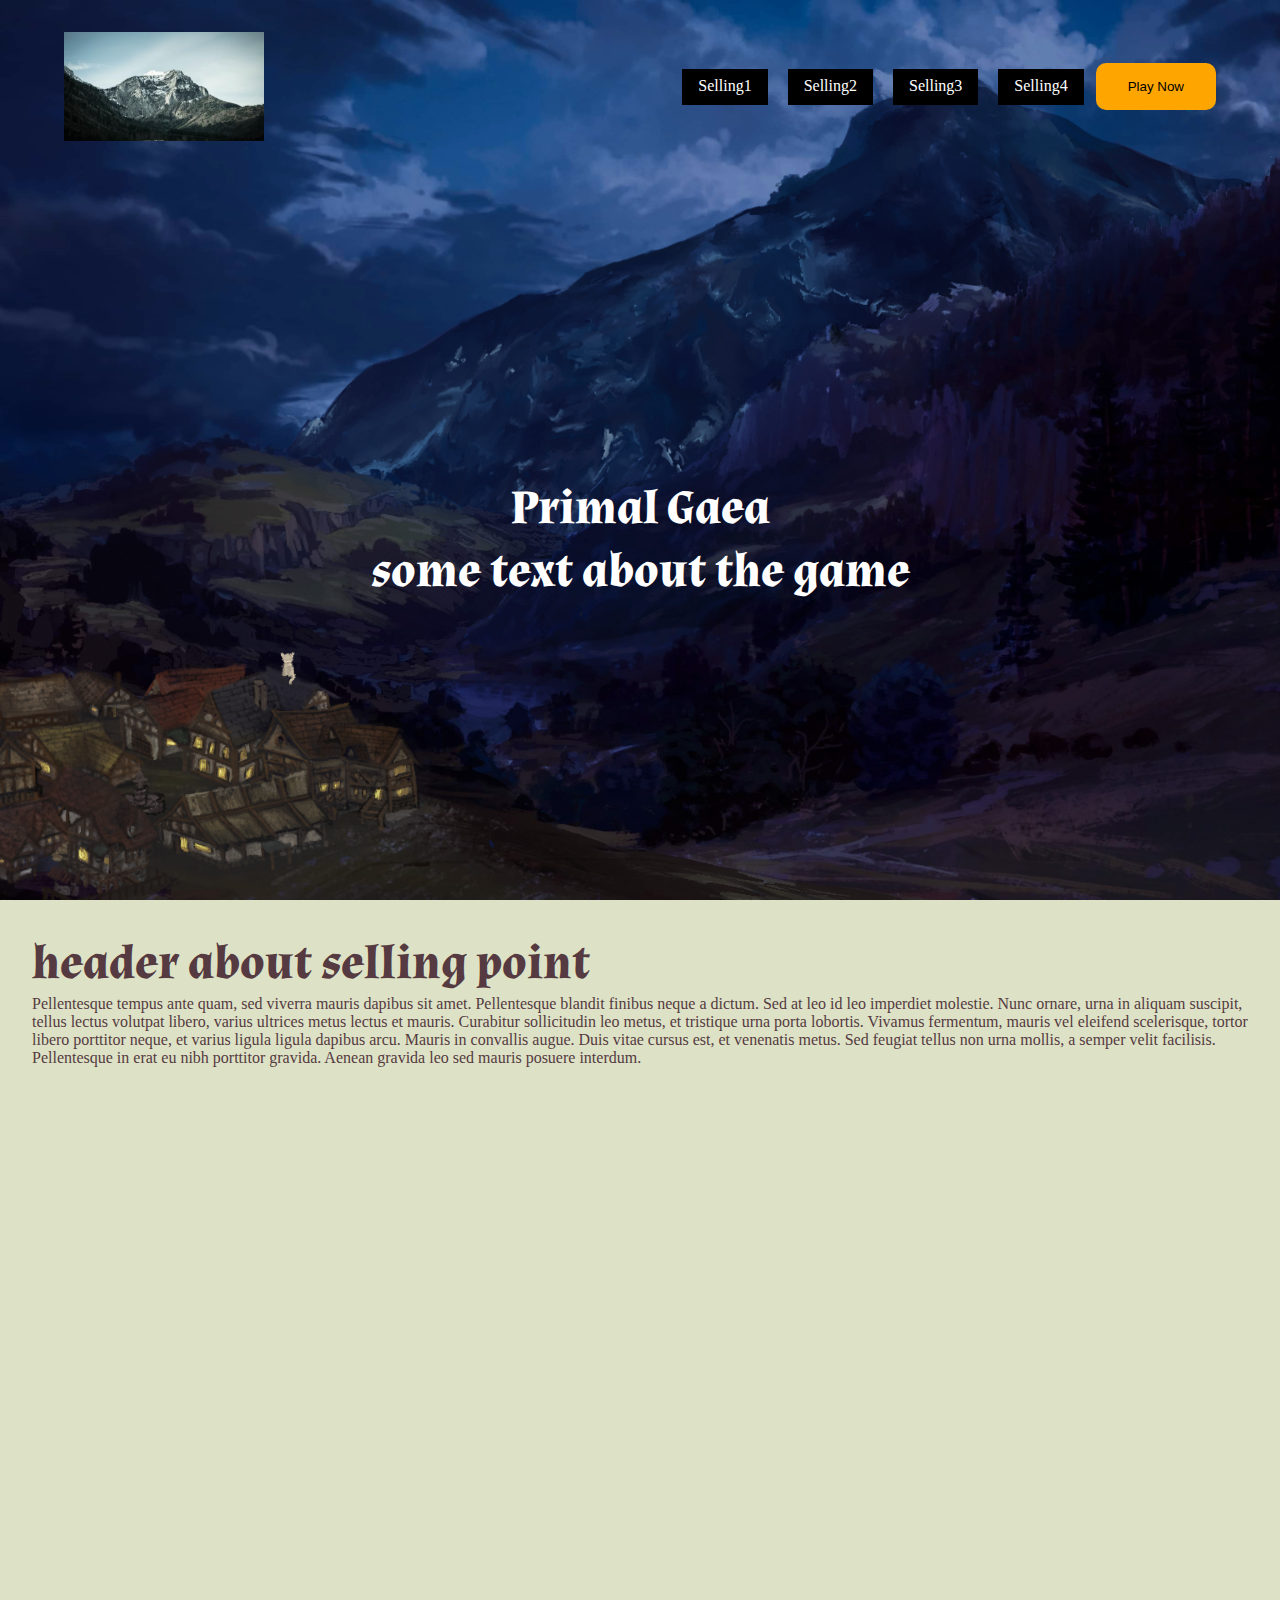
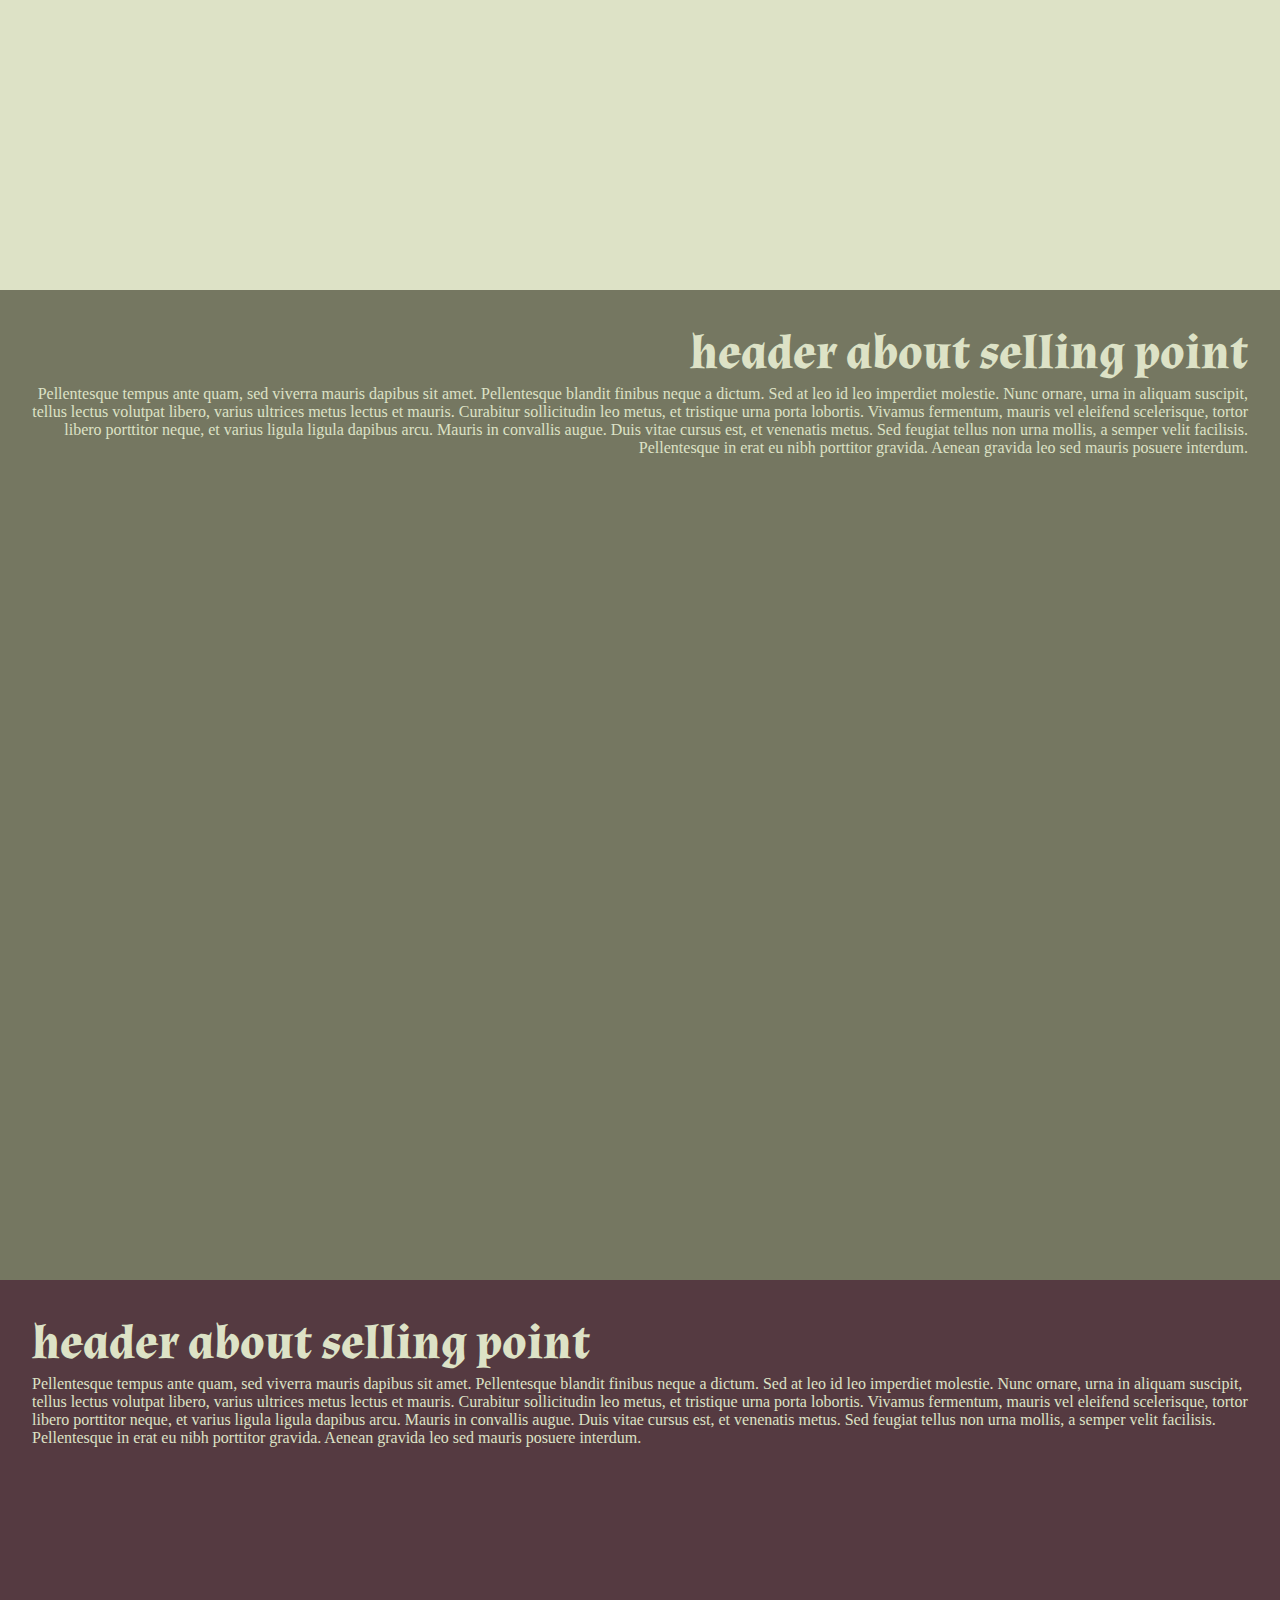
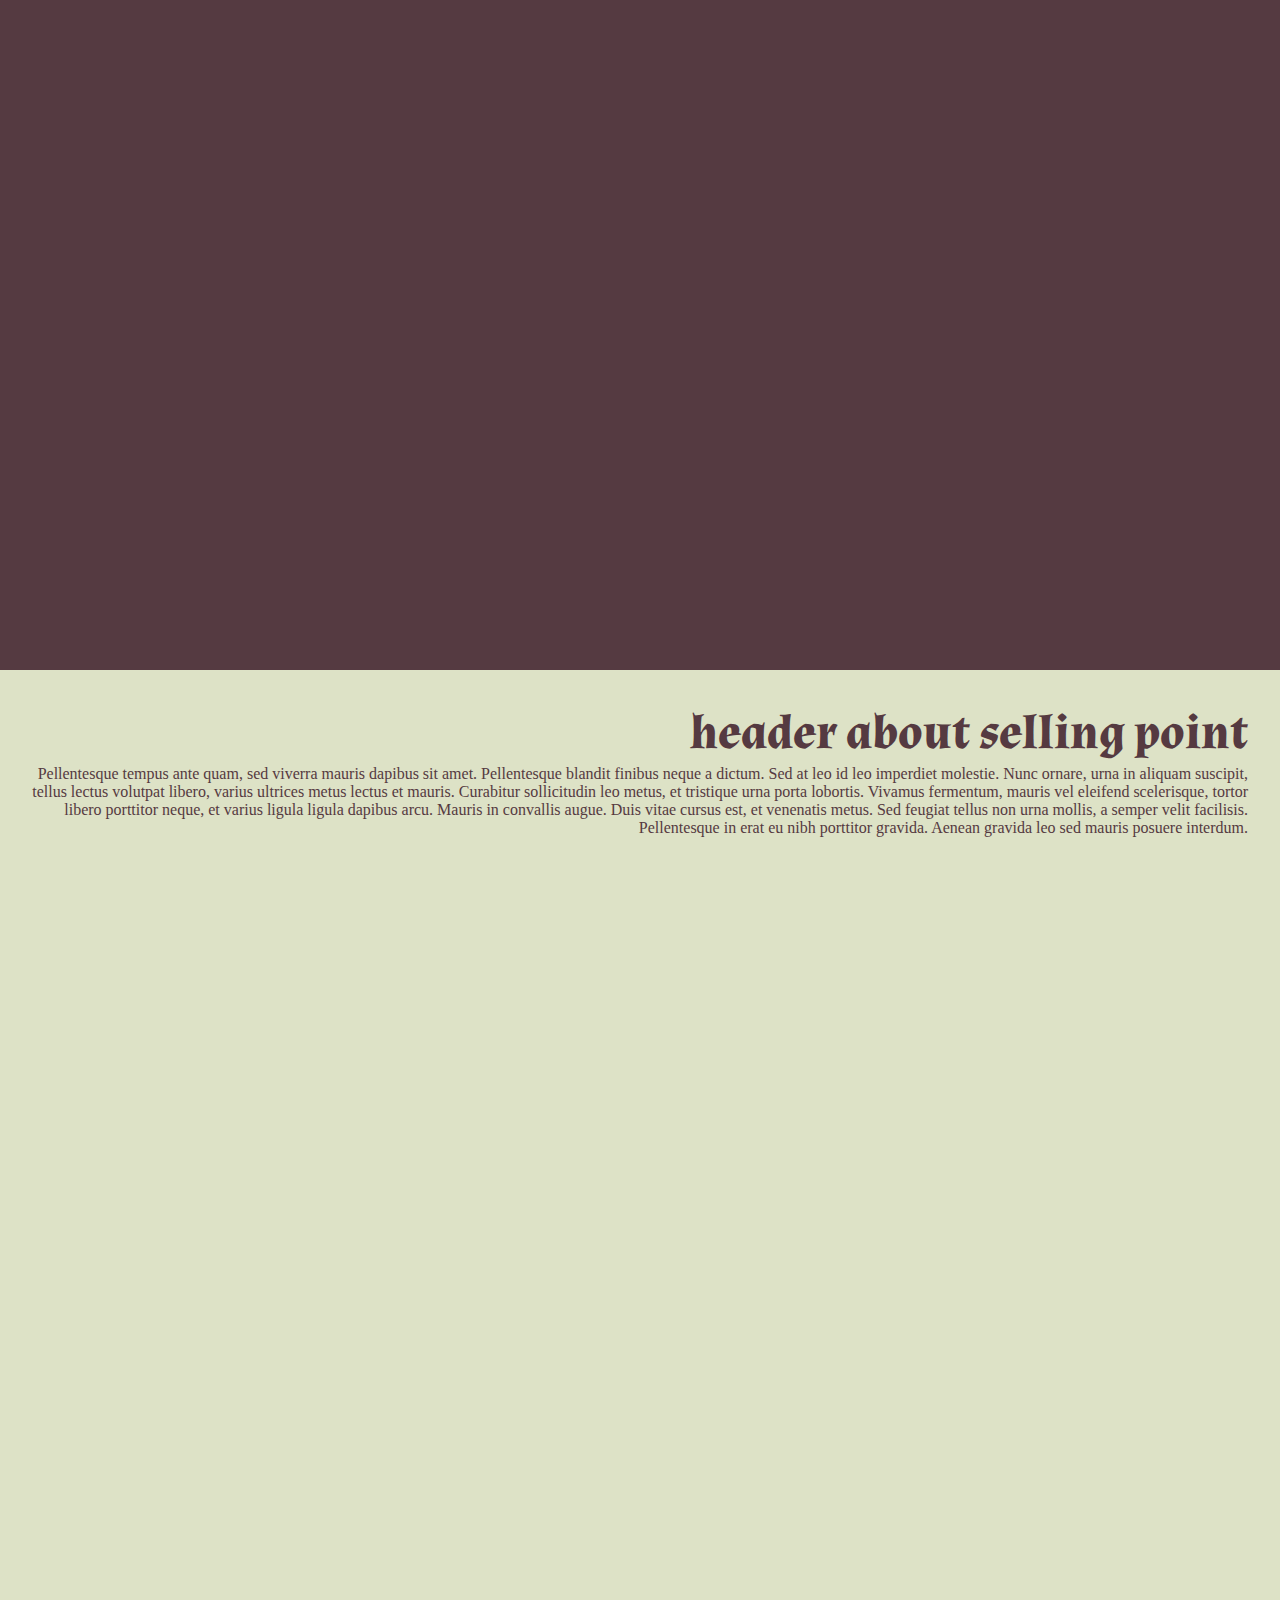
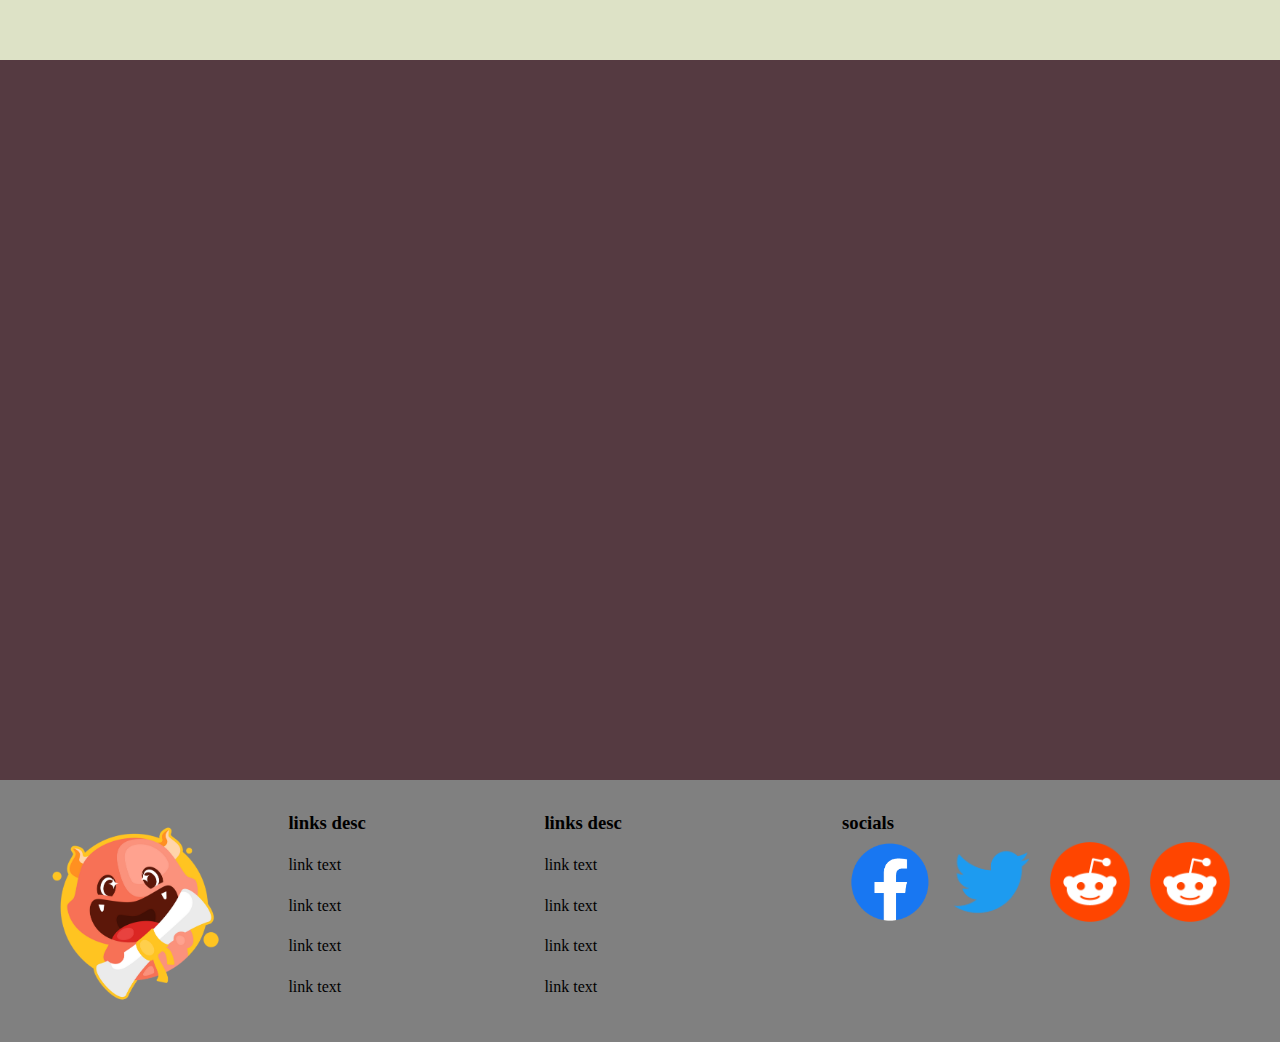
<file: index-alternative.html>
<!DOCTYPE html>
<html lang="en">

<head>
  <link rel="stylesheet" href="css/style-alternative.css">
  <link rel="icon" type="image/x-icon" href="img/icon.ico">
  <link rel="stylesheet" href="https://unpkg.com/swiper@8/swiper-bundle.min.css">
  <link rel="preconnect" href="https://fonts.googleapis.com">
  <link rel="preconnect" href="https://fonts.gstatic.com" crossorigin>
  <link href="https://fonts.googleapis.com/css2?family=Almendra&display=swap" rel="stylesheet">
  <meta name="viewport" content="width=device-width, initial-scale=1">
</head>

<body>
  <div class="main-landing">
    <nav class="top-nav">
      <a href=""><img src="img/logo.png" alt="primal gaea logo"></a>
      <div class="links">
        <ul>
          <li><a href="">Selling1</a></li>
          <li><a href="">Selling2</a></li>
          <li><a href="">Selling3</a></li>
          <li><a href="">Selling4</a></li>
        </ul>
        <button>Play Now</button>
      </div>
    </nav>

    <!-- set the background image, add text -->
  </div>

  <div class="title">
    <h1>Primal Gaea</h1>
    <h2>some text about the game</h2>
  </div>

  <div class="container bg-light">
    <!-- insert transition svg -->
    <div class="selling-point-1">
      <div class="text right">
        <h2>header about selling point</h2>
        <p>
          Pellentesque tempus ante quam, sed viverra mauris dapibus sit amet.
          Pellentesque blandit finibus neque a dictum. Sed at leo id leo
          imperdiet molestie. Nunc ornare, urna in aliquam suscipit, tellus
          lectus volutpat libero, varius ultrices metus lectus et mauris.
          Curabitur sollicitudin leo metus, et tristique urna porta lobortis.
          Vivamus fermentum, mauris vel eleifend scelerisque, tortor libero
          porttitor neque, et varius ligula ligula dapibus arcu. Mauris
          in convallis augue. Duis vitae cursus est, et venenatis metus.
          Sed feugiat tellus non urna mollis, a semper velit facilisis.
          Pellentesque in erat eu nibh porttitor gravida. Aenean gravida
          leo sed mauris posuere interdum.</p>
      </div>
    </div>
  </div>
  <div class="container bg-medium">
    <div class="selling-point-2">
      <div class="text left">
        <h2>header about selling point</h2>
        <p>
          Pellentesque tempus ante quam, sed viverra mauris dapibus sit amet.
          Pellentesque blandit finibus neque a dictum. Sed at leo id leo
          imperdiet molestie. Nunc ornare, urna in aliquam suscipit, tellus
          lectus volutpat libero, varius ultrices metus lectus et mauris.
          Curabitur sollicitudin leo metus, et tristique urna porta lobortis.
          Vivamus fermentum, mauris vel eleifend scelerisque, tortor libero
          porttitor neque, et varius ligula ligula dapibus arcu. Mauris
          in convallis augue. Duis vitae cursus est, et venenatis metus.
          Sed feugiat tellus non urna mollis, a semper velit facilisis.
          Pellentesque in erat eu nibh porttitor gravida. Aenean gravida
          leo sed mauris posuere interdum.</p>
      </div>
    </div>
  </div>
  <div class="container bg-dark">
    <div class="selling-point-3">
      <div class="text right">
        <h2>header about selling point</h2>

        <p>
          Pellentesque tempus ante quam, sed viverra mauris dapibus sit amet.
          Pellentesque blandit finibus neque a dictum. Sed at leo id leo
          imperdiet molestie. Nunc ornare, urna in aliquam suscipit, tellus
          lectus volutpat libero, varius ultrices metus lectus et mauris.
          Curabitur sollicitudin leo metus, et tristique urna porta lobortis.
          Vivamus fermentum, mauris vel eleifend scelerisque, tortor libero
          porttitor neque, et varius ligula ligula dapibus arcu. Mauris
          in convallis augue. Duis vitae cursus est, et venenatis metus.
          Sed feugiat tellus non urna mollis, a semper velit facilisis.
          Pellentesque in erat eu nibh porttitor gravida. Aenean gravida
          leo sed mauris posuere interdum.</p>
      </div>
    </div>
  </div>
  <div class="container bg-light">
    <div class="selling-point-4">
      <div class="text left">
        <h2>header about selling point</h2>
        <p>
          Pellentesque tempus ante quam, sed viverra mauris dapibus sit amet.
          Pellentesque blandit finibus neque a dictum. Sed at leo id leo
          imperdiet molestie. Nunc ornare, urna in aliquam suscipit, tellus
          lectus volutpat libero, varius ultrices metus lectus et mauris.
          Curabitur sollicitudin leo metus, et tristique urna porta lobortis.
          Vivamus fermentum, mauris vel eleifend scelerisque, tortor libero
          porttitor neque, et varius ligula ligula dapibus arcu. Mauris
          in convallis augue. Duis vitae cursus est, et venenatis metus.
          Sed feugiat tellus non urna mollis, a semper velit facilisis.
          Pellentesque in erat eu nibh porttitor gravida. Aenean gravida
          leo sed mauris posuere interdum.</p>
      </div>
    </div>
  </div>

  <div class="container bg-dark">
    <!-- Slider main container -->
    <div class="tag swiper">
      <!-- Additional required wrapper -->
      <div class="swiper-wrapper">
        <!-- Slides -->
        <div class="swiper-slide"><img class="logo" src="img/slide1.jpg" alt=""></div>
        <div class="swiper-slide"><img class="logo" src="img/slide2.jpg" alt=""></div>
        <div class="swiper-slide"><img class="logo" src="img/slide3.jpg" alt=""></div>
      </div>
      <!-- If we need pagination -->
      <div class="swiper-pagination"></div>
      <!-- If we need navigation buttons -->
      <!-- <img class="swiper-button-prev" src="img/baby-monstah.png"> -->
      <div class="swiper-button-prev"></div>
      <div class="swiper-button-next"></div>
    </div>
  </div>

  
  <footer class="footer-nav">
    <div class="footer-nav-links">
      <a href="main-site"><img class="logo" src="img/baby-monstah.png" alt="bbmonstah logo"></a>
      <ul class="footer-nav-list">
        <li>
          <h3>links desc</h3>
        </li>
        <li><a href="link">link text</a></li>
        <li><a href="link">link text</a></li>
        <li><a href="link">link text</a></li>
        <li><a href="link">link text</a></li>
      </ul>
      <ul class="footer-nav-list">
        <li>
          <h3>links desc</h3>
        </li>
        <li><a href="link">link text</a></li>
        <li><a href="link">link text</a></li>
        <li><a href="link">link text</a></li>
        <li><a href="link">link text</a></li>
      </ul>
    </div>
    <div class="socials">
      <h3>socials</h3>
      <ul>
        <li class="footer-nav-link"><a href="link location"><img class="footer-nav-image" src="img/facebook.png"
              alt="facebook"></a></li>
        <li class="footer-nav-link"><a href="link location"><img class="footer-nav-image" src="img/twitter.png"
              alt="twitter"></a></li>
        <li class="footer-nav-link"><a href="link location"><img class="footer-nav-image" src="img/reddit.png"
              alt="reddit"></a></li>
        <li class="footer-nav-link"><a href="link location"><img class="footer-nav-image" src="img/reddit.png"
              alt="reddit"></a></li>
      </ul>
    </div>
  </footer>

  <script type="text/javascript" src="https://cdnjs.cloudflare.com/ajax/libs/jquery/3.3.1/jquery.js"></script>
  <script src="https://unpkg.com/swiper@8/swiper-bundle.min.js"></script>
  <script type="text/javascript" src="js/test.js"></script>
  <script type="text/javascript" src="js/scrollfade.js"></script>
</body>

</html>
</file>
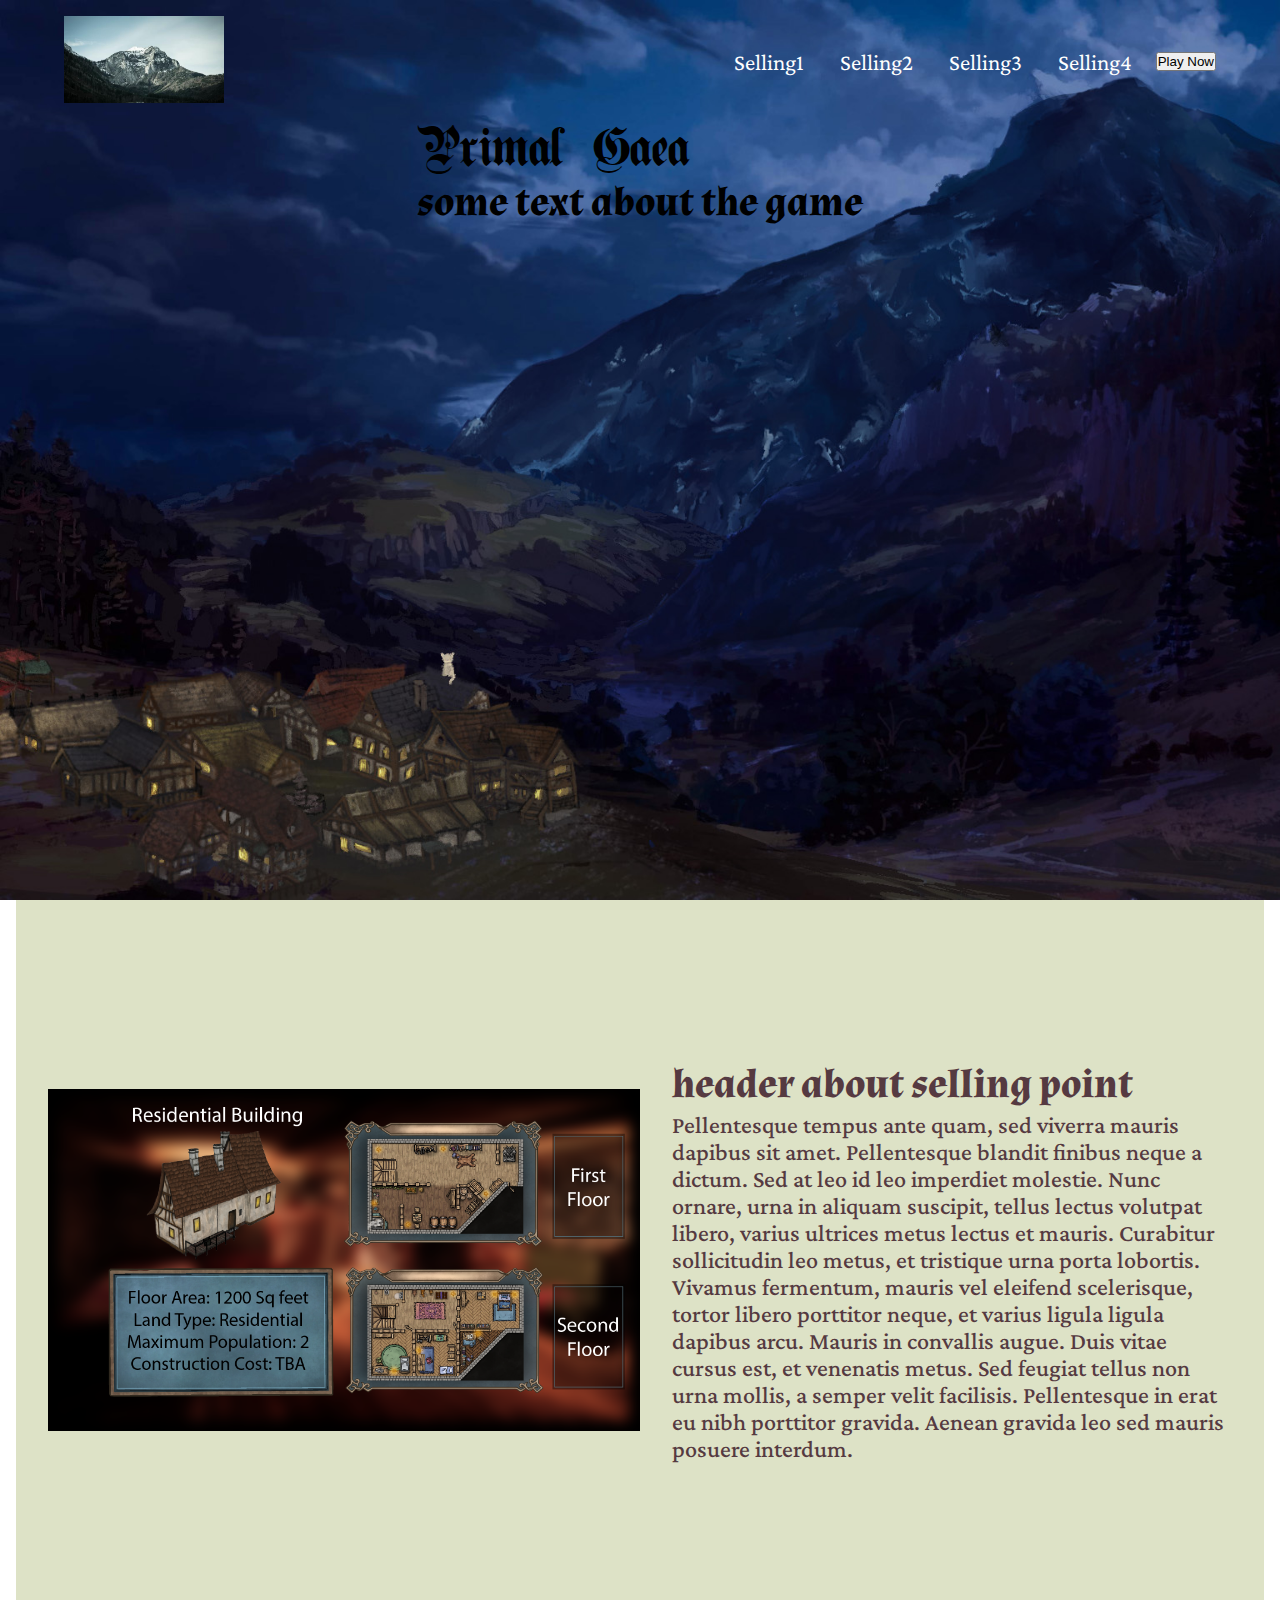
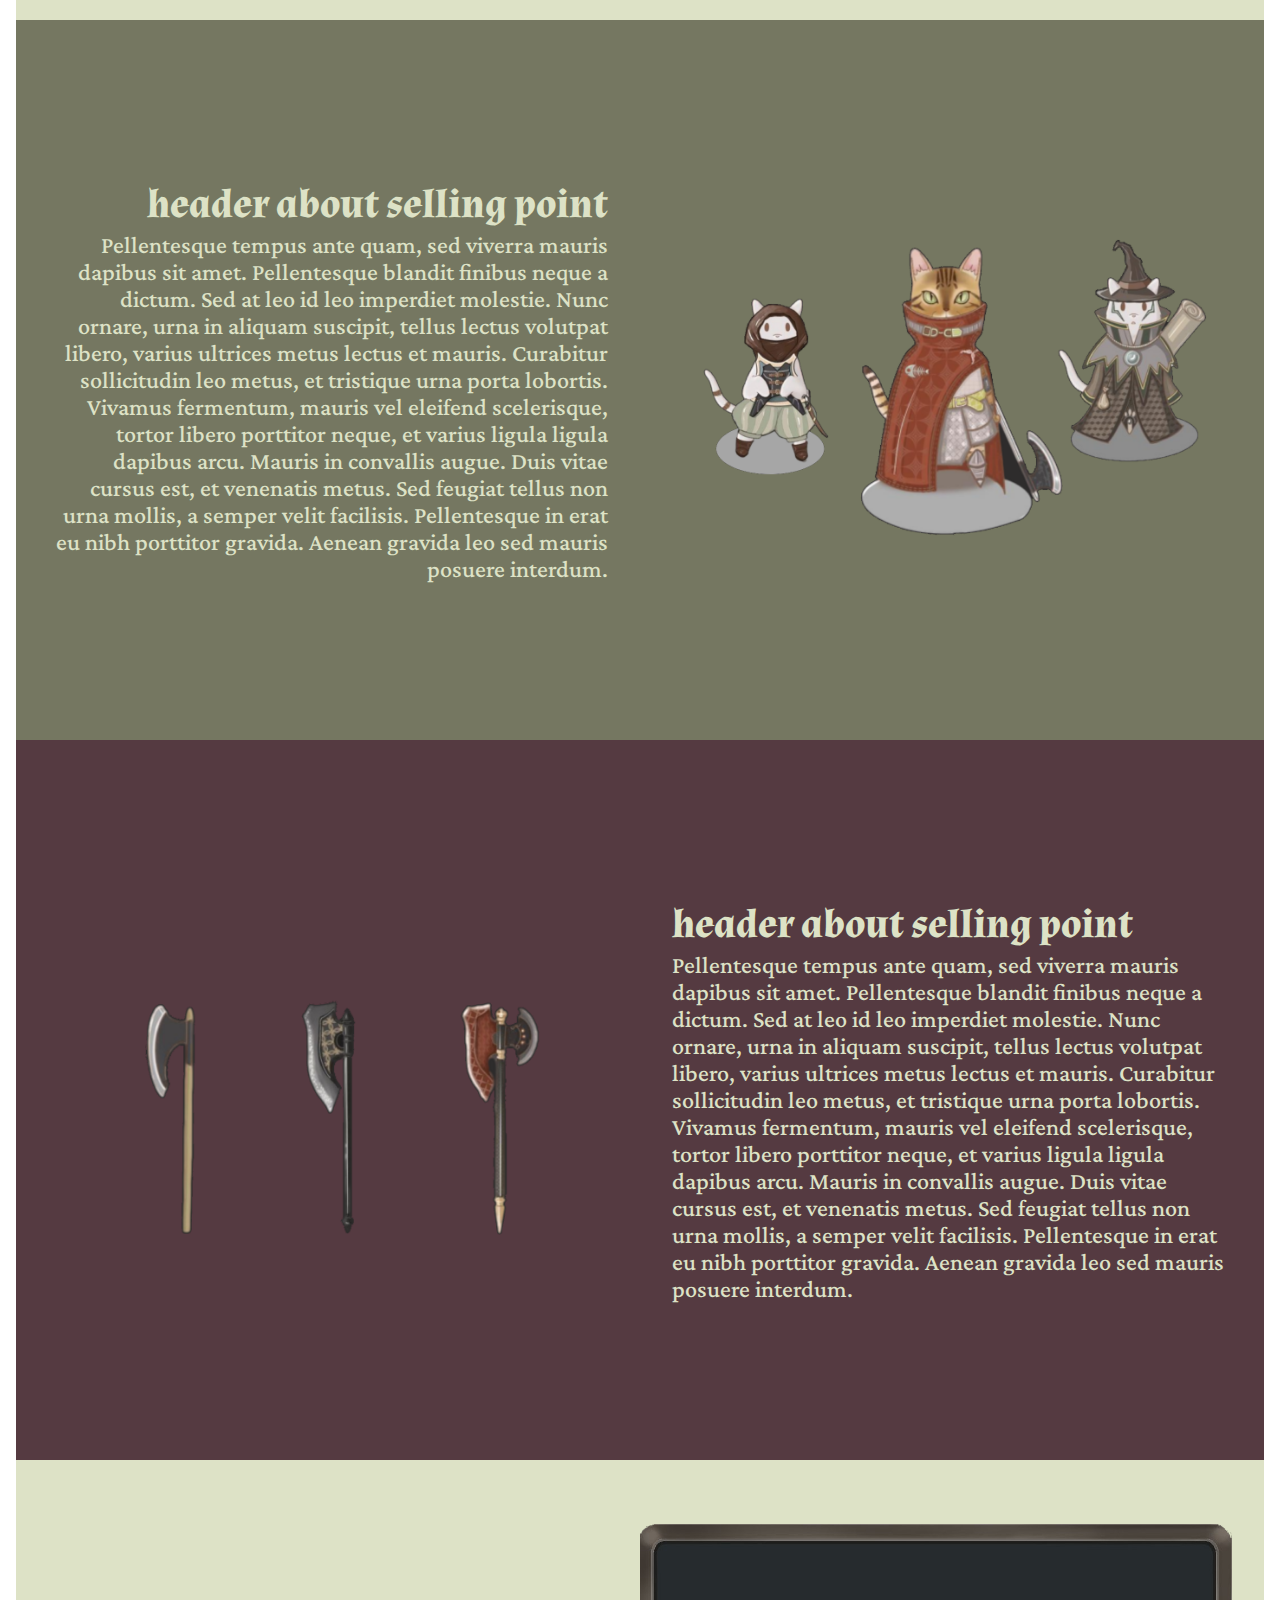
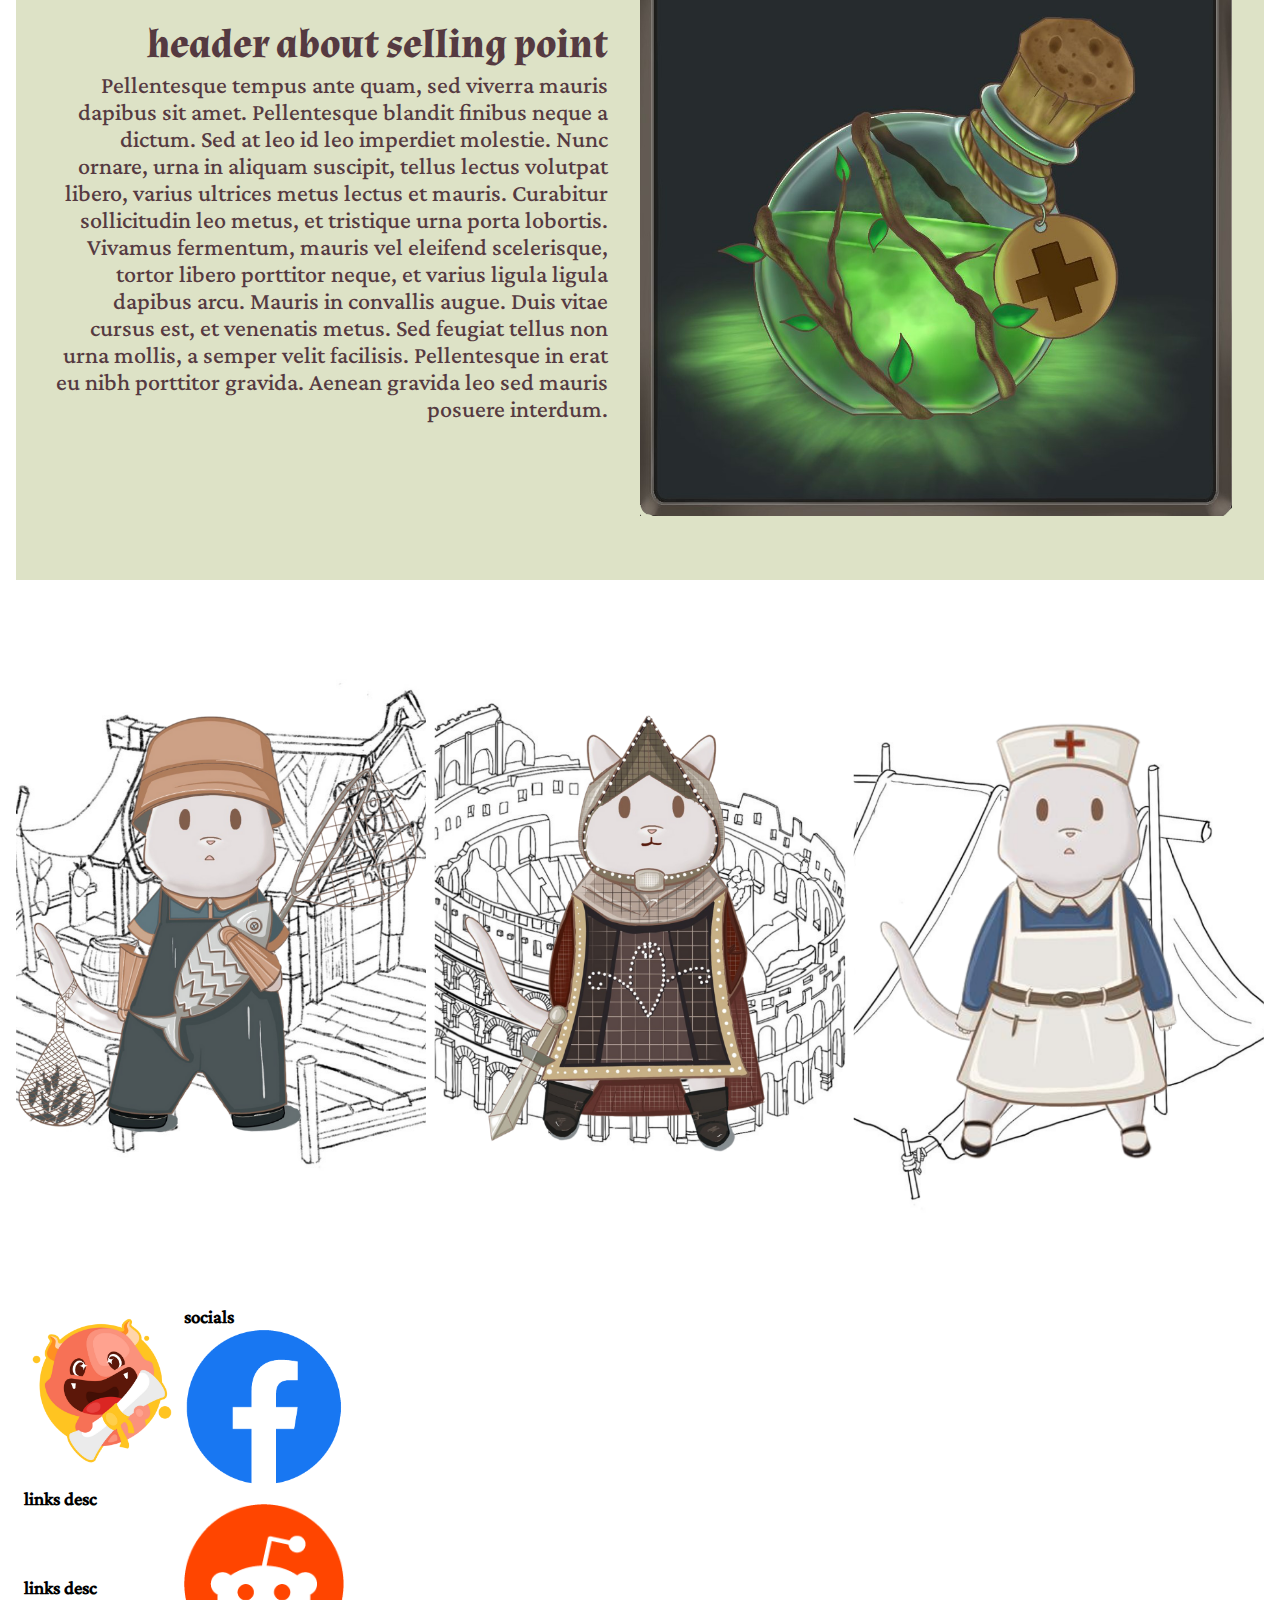
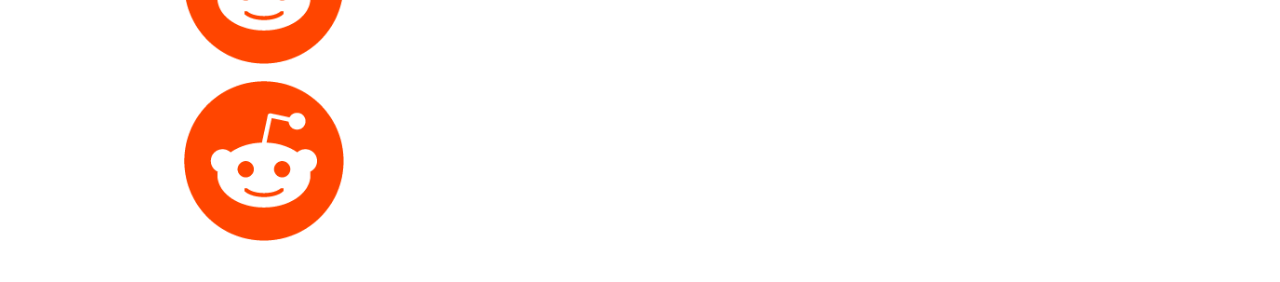
<file: old .html>
<!DOCTYPE html>
<html lang="en">

<head>
  <link rel="stylesheet" href="css/style.css">
  <link rel="icon" type="image/x-icon" href="img/icon.ico">
  <link rel="stylesheet" href="https://unpkg.com/swiper@8/swiper-bundle.min.css">
  <link rel="preconnect" href="https://fonts.googleapis.com">
  <link rel="preconnect" href="https://fonts.gstatic.com" crossorigin>
  <link href="https://fonts.googleapis.com/css2?family=Almendra&display=swap" rel="stylesheet">
  <meta name="viewport" content="width=device-width, initial-scale=1">
</head>

<body>
  <div class="main-landing">
    <nav class="top-nav">
      <a href=""><img src="img/logo.png" alt="primal gaea logo"></a>
      <div class="links">
        <ul>
          <li><a href="">Selling1</a></li>
          <li><a href="">Selling2</a></li>
          <li><a href="">Selling3</a></li>
          <li><a href="">Selling4</a></li>
        </ul>
        <button>Play Now</button>
      </div>
    </nav>

    <!-- set the background image, add text -->
    <div class="text">
      <h1>Primal Gaea</h1>
      <h2>some text about the game</h2>
    </div>
  </div>

  <div class="container">
    <div class="main-content">
      <!-- insert transition svg -->
      <div class="selling-point bg-light">
        <img src="img/sell4.jpg" alt="selling point one">
        <div class="text right">
          <h2>header about selling point</h2>
          <p>
            Pellentesque tempus ante quam, sed viverra mauris dapibus sit amet.
            Pellentesque blandit finibus neque a dictum. Sed at leo id leo
            imperdiet molestie. Nunc ornare, urna in aliquam suscipit, tellus
            lectus volutpat libero, varius ultrices metus lectus et mauris.
            Curabitur sollicitudin leo metus, et tristique urna porta lobortis.
            Vivamus fermentum, mauris vel eleifend scelerisque, tortor libero
            porttitor neque, et varius ligula ligula dapibus arcu. Mauris
            in convallis augue. Duis vitae cursus est, et venenatis metus.
            Sed feugiat tellus non urna mollis, a semper velit facilisis.
            Pellentesque in erat eu nibh porttitor gravida. Aenean gravida
            leo sed mauris posuere interdum.</p>
        </div>
      </div>
      <div class="selling-point bg-medium">
        <div class="text left">
          <h2>header about selling point</h2>
          <p>
            Pellentesque tempus ante quam, sed viverra mauris dapibus sit amet.
            Pellentesque blandit finibus neque a dictum. Sed at leo id leo
            imperdiet molestie. Nunc ornare, urna in aliquam suscipit, tellus
            lectus volutpat libero, varius ultrices metus lectus et mauris.
            Curabitur sollicitudin leo metus, et tristique urna porta lobortis.
            Vivamus fermentum, mauris vel eleifend scelerisque, tortor libero
            porttitor neque, et varius ligula ligula dapibus arcu. Mauris
            in convallis augue. Duis vitae cursus est, et venenatis metus.
            Sed feugiat tellus non urna mollis, a semper velit facilisis.
            Pellentesque in erat eu nibh porttitor gravida. Aenean gravida
            leo sed mauris posuere interdum.</p>
        </div>
        <img src="img/sell1.jpg" alt="selling point one">
      </div>
      <div class="selling-point bg-dark">
        <img src="img/sell2.jpg" alt="selling point one">
        <div class="text right">
          <h2>header about selling point</h2>

          <p>
            Pellentesque tempus ante quam, sed viverra mauris dapibus sit amet.
            Pellentesque blandit finibus neque a dictum. Sed at leo id leo
            imperdiet molestie. Nunc ornare, urna in aliquam suscipit, tellus
            lectus volutpat libero, varius ultrices metus lectus et mauris.
            Curabitur sollicitudin leo metus, et tristique urna porta lobortis.
            Vivamus fermentum, mauris vel eleifend scelerisque, tortor libero
            porttitor neque, et varius ligula ligula dapibus arcu. Mauris
            in convallis augue. Duis vitae cursus est, et venenatis metus.
            Sed feugiat tellus non urna mollis, a semper velit facilisis.
            Pellentesque in erat eu nibh porttitor gravida. Aenean gravida
            leo sed mauris posuere interdum.</p>
        </div>
      </div>
      <div class="selling-point bg-light">
        <div class="text left">
          <h2>header about selling point</h2>
          <p>
            Pellentesque tempus ante quam, sed viverra mauris dapibus sit amet.
            Pellentesque blandit finibus neque a dictum. Sed at leo id leo
            imperdiet molestie. Nunc ornare, urna in aliquam suscipit, tellus
            lectus volutpat libero, varius ultrices metus lectus et mauris.
            Curabitur sollicitudin leo metus, et tristique urna porta lobortis.
            Vivamus fermentum, mauris vel eleifend scelerisque, tortor libero
            porttitor neque, et varius ligula ligula dapibus arcu. Mauris
            in convallis augue. Duis vitae cursus est, et venenatis metus.
            Sed feugiat tellus non urna mollis, a semper velit facilisis.
            Pellentesque in erat eu nibh porttitor gravida. Aenean gravida
            leo sed mauris posuere interdum.</p>
        </div>
        <img src="img/sell3.jpg" alt="selling point one">
      </div>
    </div>
    <!-- Slider main container -->
    <div class="tag swiper">
      <!-- Additional required wrapper -->
      <div class="swiper-wrapper">
        <!-- Slides -->
        <div class="swiper-slide"><img class="logo" src="img/slide1.jpg" alt=""></div>
        <div class="swiper-slide"><img class="logo" src="img/slide2.jpg" alt=""></div>
        <div class="swiper-slide"><img class="logo" src="img/slide3.jpg" alt=""></div>
      </div>
      <!-- If we need pagination -->
      <div class="swiper-pagination"></div>
      <!-- If we need navigation buttons -->
      <img class="swiper-button-prev" src="img/baby-monstah.png">
      <div class="swiper-button-prev"></div>
      <div class="swiper-button-next"></div>
    </div>
  </div>

  <div>
    <footer class="footer-nav">
      <div class="footer-nav-links">
        <a href="main-site"><img class="logo" src="img/baby-monstah.png" alt="bbmonstah logo"></a>
        <ul class="footer-nav-list">
          <li>
            <h3>links desc</h3>
          </li>
          <li><a href="link">link text</a></li>
          <li><a href="link">link text</a></li>
          <li><a href="link">link text</a></li>
          <li><a href="link">link text</a></li>
        </ul>
        <ul class="footer-nav-list">
          <li>
            <h3>links desc</h3>
          </li>
          <li><a href="link">link text</a></li>
          <li><a href="link">link text</a></li>
          <li><a href="link">link text</a></li>
          <li><a href="link">link text</a></li>
        </ul>
      </div>
      <div class="socials">
        <h3>socials</h3>
        <ul>
          <li class="footer-nav-link"><a href="link location"><img class="footer-nav-image" src="img/facebook.png"
                alt="facebook"></a></li>
          <!-- <li class="footer-nav-link"><a href="link location"><img class="footer-nav-image" src="img/twitter.png"
                alt="twitter"></a></li> -->
          <li class="footer-nav-link"><a href="link location"><img class="footer-nav-image" src="img/reddit.png"
                alt="reddit"></a></li>
          <li class="footer-nav-link"><a href="link location"><img class="footer-nav-image" src="img/reddit.png"
                alt="reddit"></a></li>
        </ul>
      </div>
    </footer>
  </div>

  <script type="text/javascript" src="https://cdnjs.cloudflare.com/ajax/libs/jquery/3.3.1/jquery.js"></script>
  <script src="https://unpkg.com/swiper@8/swiper-bundle.min.js"></script>
  <script type="text/javascript" src="js/test.js"></script>
  <script type="text/javascript" src="js/scrollfade.js"></script>
</body>

</html>
</file>
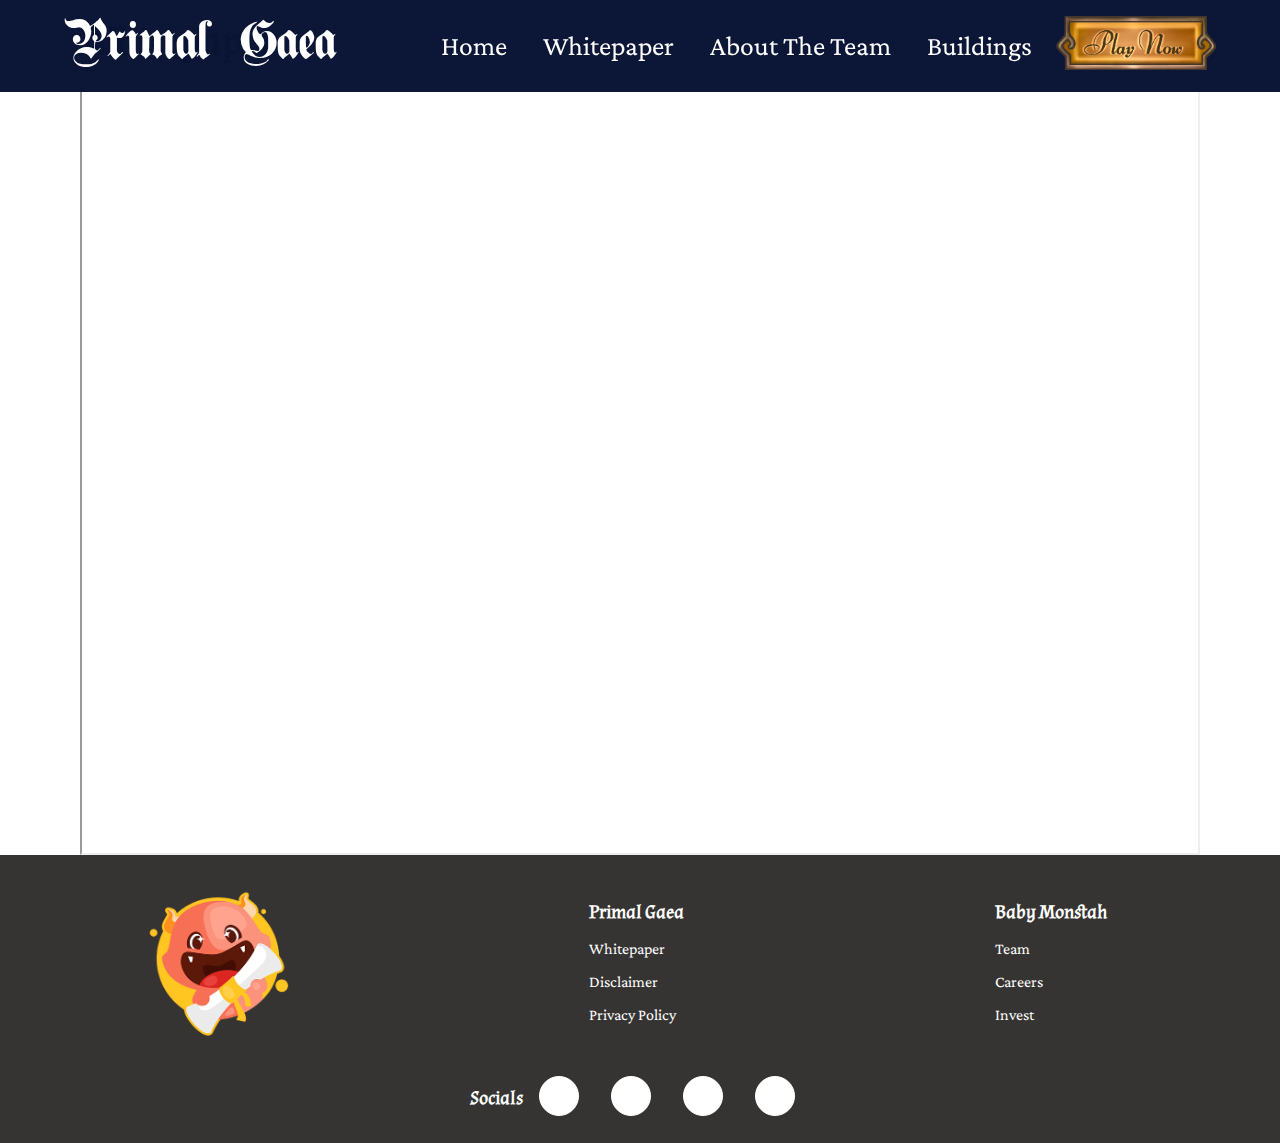
<file: whitepaper.html>
<!DOCTYPE html>
<html lang="en">

<head>
  <link rel="stylesheet" href="css/style.css">
  <link rel="stylesheet" href="css/whitepaper.css">

  <title>Primal Gaea</title>
  <meta name="viewport" content="width=device-width, initial-scale=1">

</head>

<body>
  <div id="preloader">
    <img src="img/preload.png">
    <h1>Loading...</h1>
  </div>

  <div class="nav-wrapper view-navbar" id="navbar">
    <nav class="top-nav">
      <a href="index.html">
        <h1>Primal Gaea</h1>
      </a>
      <img src="img/navigation/menu.png" onclick="slide()">
      <div class="link-container" id="nav-menu">
        <img src="img/navigation/menu.png" onclick="slide()">
        <div class="links">
          <ul>
            <li><a href="index.html">Home</a></li>
            <li><a href="whitepaper.html">Whitepaper</a></li>
            <li><a href="team.html">About The Team</a></li>
            <li><a href="commingSoon.html">Buildings</a></li>
          </ul>
          <a href="commingSoon.html"><img src="img/navigation/Play_Now.png"></a>
        </div>
      </div>
    </nav>
  </div>

  <div class="overlay-wrapper">
    <div id="overlay-links">
      <!-- don't forget to add the close button -->
      <img id="close" onclick="removeOverlay()" src="img/navigation/X.png">
      <img src="img/overlay/Find_us_blank.png">
      <div class="overlay-link-wrapper">
        <a href="https://discord.gg/943DpJpshW" title="Discord"><img src="img/overlay/discord.png"></a>
        <a href="https://telegram.org/" title="Telegram"><img src="img/overlay/telegram.png"></a>
        <a href="https://medium.com/@primalgaea" title="Medium"><img src="img/overlay/medium.png"></a>
        <a href="https://twitter.com/PrimalGaea" title="Twitter"><img src="img/overlay/twitter.png"></a>
      </div>
    </div>
  </div>

  <div class="wrapper">
    <div class="container">
      <h2>Whitepaper</h2>
      <iframe src="https://drive.google.com/file/d/1Xe30wmCzxGeWbxiJAyrSGtLv-0u2CGNa/preview"
        title="whitepaper"></iframe>
    </div>
  </div>

  <div class="footer-wrapper">
    <footer id="footer">
      <div class="footer-container footer-logo"><a><img src="img/bbLogo.png"></a></div>
      <div class="footer-container">
        <ul>
          <li>
            <h3>Primal Gaea</h3>
          </li>
          <li><a href="whitepaper.html">Whitepaper</a></li>
          <li><a href="disclaimer.html">Disclaimer</a></li>
          <li><a href="privacy.html">Privacy Policy</a></li>
        </ul>
      </div>
      <div class="footer-container">
        <ul>
          <li>
            <h3>Baby Monstah</h3>
          </li>
          <li><a href="team.html">Team</a></li>
          <li><a href="http://bbmonstah.com/html/career.html">Careers</a></li>
          <li><a href="https://bbmonstah.com/html/jim.html">Invest</a></li>
        </ul>
      </div>
      <div class="socials-container">
        <ul>
          <li>
            <h3>Socials</h3>
          </li>
          <li><a class="fa-brands fa-twitter" href="https://twitter.com/PrimalGaea"></a></li>
          <li><a class="fa-brands fa-medium" href="https://medium.com/@primalgaea"></a></li>
          <li><a class="fa-brands fa-telegram" href="https://telegram.org/"></a></li>
          <li><a class="fa-brands fa-discord" href="https://discord.gg/943DpJpshW"></a></li>
        </ul>
      </div>
    </footer>
  </div>

  <script type="text/javascript" src="js/scrollOther.js"></script> 
  <script type="text/javascript" src="js/preloader.js"></script>
  
</body>

</html>
</file>
<file: css/style.css>
/* start of external */

@font-face {
  font-family: "plaingermanicaregular";
  src: url("../fonts/plain_germanica-webfont.woff2") format("woff2"),
    url("../fonts/plain_germanica-webfont.woff") format("woff");
  font-weight: normal;
  font-style: normal;
}

/* latin-ext */
@font-face {
  font-family: "Almendra";
  font-style: normal;
  font-weight: 400;
  font-display: swap;
  src: url("../fonts/AlmendraLain-ext.woff2") format("woff2");
  unicode-range: U+0100-024F, U+0259, U+1E00-1EFF, U+2020, U+20A0-20AB,
    U+20AD-20CF, U+2113, U+2C60-2C7F, U+A720-A7FF;
}
/* latin */
@font-face {
  font-family: "Almendra";
  font-style: normal;
  font-weight: 400;
  font-display: swap;
  src: url("../fonts/Almendralatin.woff2") format("woff2");
  unicode-range: U+0000-00FF, U+0131, U+0152-0153, U+02BB-02BC, U+02C6, U+02DA,
    U+02DC, U+2000-206F, U+2074, U+20AC, U+2122, U+2191, U+2193, U+2212, U+2215,
    U+FEFF, U+FFFD;
}
/* vietnamese */
@font-face {
  font-family: "Crimson Pro";
  font-style: normal;
  font-weight: 300;
  font-display: swap;
  src: url("../fonts/CrimsonViet.woff2") format("woff2");
  unicode-range: U+0102-0103, U+0110-0111, U+0128-0129, U+0168-0169, U+01A0-01A1,
    U+01AF-01B0, U+1EA0-1EF9, U+20AB;
}
/* latin-ext */
@font-face {
  font-family: "Crimson Pro";
  font-style: normal;
  font-weight: 300;
  font-display: swap;
  src: url("../fonts/CrimsonLatinExt.woff2") format("woff2");
  unicode-range: U+0100-024F, U+0259, U+1E00-1EFF, U+2020, U+20A0-20AB,
    U+20AD-20CF, U+2113, U+2C60-2C7F, U+A720-A7FF;
}
/* latin */
@font-face {
  font-family: "Crimson Pro";
  font-style: normal;
  font-weight: 300;
  font-display: swap;
  src: url("../fonts/CrimsonLatin.woff2") format("woff2");
  unicode-range: U+0000-00FF, U+0131, U+0152-0153, U+02BB-02BC, U+02C6, U+02DA,
    U+02DC, U+2000-206F, U+2074, U+20AC, U+2122, U+2191, U+2193, U+2212, U+2215,
    U+FEFF, U+FFFD;
}
/* vietnamese */
@font-face {
  font-family: "Crimson Pro";
  font-style: normal;
  font-weight: 400;
  font-display: swap;
  src: url("../fonts/CrimsonViet400.woff2") format("woff2");
  unicode-range: U+0102-0103, U+0110-0111, U+0128-0129, U+0168-0169, U+01A0-01A1,
    U+01AF-01B0, U+1EA0-1EF9, U+20AB;
}
/* latin-ext */
@font-face {
  font-family: "Crimson Pro";
  font-style: normal;
  font-weight: 400;
  font-display: swap;
  src: url("../font/CrimsonLatinExt400.woff2") format("woff2");
  unicode-range: U+0100-024F, U+0259, U+1E00-1EFF, U+2020, U+20A0-20AB,
    U+20AD-20CF, U+2113, U+2C60-2C7F, U+A720-A7FF;
}
/* latin */
@font-face {
  font-family: "Crimson Pro";
  font-style: normal;
  font-weight: 400;
  font-display: swap;
  src: url("../fonts/CrimsonLatin400.woff2") format("woff2");
  unicode-range: U+0000-00FF, U+0131, U+0152-0153, U+02BB-02BC, U+02C6, U+02DA,
    U+02DC, U+2000-206F, U+2074, U+20AC, U+2122, U+2191, U+2193, U+2212, U+2215,
    U+FEFF, U+FFFD;
}
/* vietnamese */
@font-face {
  font-family: "Crimson Pro";
  font-style: normal;
  font-weight: 500;
  font-display: swap;
  src: url("../fonts/CrimsonViet500.woff2") format("woff2");
  unicode-range: U+0102-0103, U+0110-0111, U+0128-0129, U+0168-0169, U+01A0-01A1,
    U+01AF-01B0, U+1EA0-1EF9, U+20AB;
}
/* latin-ext */
@font-face {
  font-family: "Crimson Pro";
  font-style: normal;
  font-weight: 500;
  font-display: swap;
  src: url("../fonts/CrimsonLatinExt500.woff2") format("woff2");
  unicode-range: U+0100-024F, U+0259, U+1E00-1EFF, U+2020, U+20A0-20AB,
    U+20AD-20CF, U+2113, U+2C60-2C7F, U+A720-A7FF;
}
/* latin */
@font-face {
  font-family: "Crimson Pro";
  font-style: normal;
  font-weight: 500;
  font-display: swap;
  src: url("../fonts/CrimsonLatin500.woff2") format("woff2");
  unicode-range: U+0000-00FF, U+0131, U+0152-0153, U+02BB-02BC, U+02C6, U+02DA,
    U+02DC, U+2000-206F, U+2074, U+20AC, U+2122, U+2191, U+2193, U+2212, U+2215,
    U+FEFF, U+FFFD;
}



a.anchor {
  display: block;
  position: relative;
  top: -10vh;
  visibility: hidden;
}


.swiper {
  margin-top: 20;
  max-width: 100%;
}

.swiper-slide img {
  display: block;
  width: 100%;
}

.swiper-slide canvas {
  display: block;
  width: 1920px;
  height: 720px;
  width: 100%;
}

.swiper-button-next,
.swiper-button-prev {
  width: inherit;
  opacity: 0;
  transition: opacity 250ms;
}

.swiper-button-next {
  transform: translateX(-25px);
}

.swiper-button-prev {
  transform: translateX(25px);
}

.swiper:hover > * {
  opacity: 1;
}

.swiper-button-next::after,
.swiper-button-prev::after {
  content: "";
}


.swiper-slide img {
  cursor: pointer;
  max-width: 100%;
}

#fullscreen-swiper {
  display: none;
  height: 90vh;
  overflow: hidden;
  position: absolute;
  top: 5%;
  bottom: 0;
  left: 0;
  right: 0;
  z-index: 10000;
}

#fullscreen-swiper .swiper-slide {
  background: none; 
}

#fullscreen-swiper .swiper-slide img {
  height: 100%;
}

#fullscreen-swiper-backdrop {
  background: #000;
  display: none;
  position: absolute;
  top: 0;
  bottom: 0;
  left: 0;
  right: 0;
  z-index: 9999;
  
}
#fullscreen-swiper-close {
  border: 1px solid #fff;
  color: #fff;
  cursor: pointer;
  font-size: 24px;
  padding: 1px 6px 0;
  position: absolute;
  top: 0;
  right: 15px;
  z-index: 10000;
}

.no-scroll {height: 100%; overflow: hidden}


/* end of external */

html {
  scroll-behavior: smooth;
}

:root {
  --clr-primary-200: #dde2c6;
  --clr-primary-300: #d5896f;
  --clr-primary-400: #757761;
  --clr-primary-800: #553a41;

  --dark-grey: #31393c;
  --neutral: #e9f1f7;
  --blue: #2176ff;
  --yellow: #fdca40;
  --clr-accent-300: #5bc0eb;

  --ff-primary: "Crimson Pro", serif;
  --ff-accent: "Almendra", serif;
  --ff-title: "plaingermanicaregular", "Crimson Pro", serif;
}

*,
*::before,
*::after {
  margin: 0;
  padding: 0;
  box-sizing: border-box;
}

body {
  font-family: var(--ff-primary);
}

img {
  display: block;
  max-width: 100%;
  height: auto;
  object-fit: cover;
}

h1 {
  font-family: var(--ff-title);
  font-size: 3rem;
  font-weight: 500;
}

h2 {
  font-family: var(--ff-accent);
  font-size: 2.5rem;
}

p {
  /* font-size: 1.3rem; */
  font-size: 1.5rem;
  font-weight: 500;
}

.bg-light {
  background-color: var(--clr-primary-200);
  color: var(--clr-primary-800);
}

.bg-medium {
  background-color: var(--clr-primary-400);
  color: var(--clr-primary-200);
}

.bg-dark {
  background-color: var(--clr-primary-800);
  color: var(--clr-primary-200);
}

/* preloader */
#preloader {
  position: fixed;
  display: flex;
  flex-direction: column;
  align-items: center;
  justify-content: center;
  height: 100vh;
  width: 100vw;
  background-color: var(--clr-primary-200);
  z-index: 100;
  transition: opacity 500ms;
}

#preloader > *:not(:last-child) {
  margin-bottom: 1em;
}

/* sticky music player */
#overlay-music {
  margin: 0 1em;
  padding: 0 1em;
  position: fixed;
  z-index: 5;
  bottom: 10px;
  opacity: 0;
  visibility: hidden;
  transition: visibility 500ms, opacity 500ms linear;
}

#overlay-music {
  height: 5rem;
  width: 16rem;
  display: flex;
  background-color: rgba(9, 19, 53, 0.99);
  align-items: center;
  justify-content: space-between;
  border-radius: 10px;
  flex-direction: row;
  flex-wrap: wrap;
}

#overlay-music img {
  margin-left: 10px;
  width: 30px;
  height: 30px;
}

#overlay-music p {
  display: flex;
  width: 16rem;
  color: white;
  transform: translateY(-2px);
}

#overlay-music.visible {
  visibility: visible;
  opacity: 1;
}



/* sticky helpbar */
#overlay-links {
  margin: 0 1em;
  padding: 0 1em;
  position: fixed;
  z-index: 5;
  bottom: -3px;
  right: 2vw;
  opacity: 0;
  visibility: hidden;
  transition: visibility 500ms, opacity 500ms linear;
}

#overlay-links.visible {
  visibility: visible;
  opacity: 1;
}

.overlay-link-wrapper {
  position: absolute;
  transform: translate(45px, -125px);
  display: flex;
  flex-direction: row;
  justify-content: center;
}

.overlay-link-wrapper img {
  width: 42px;
  padding: 3px;
}

#overlay-links a:hover {
  background-color: rgba(158, 127, 89, 0.3);
  border-radius: 5px;
  cursor: pointer;
}


.slider {
  -webkit-appearance: none;
  width: 75%;
  height: 15px;
  border-radius: 5px;  
  background: #d3d3d3;
  outline: none;
  opacity: 0.7;
  -webkit-transition: .2s;
  transition: opacity .2s;
}

.slider::-webkit-slider-thumb {
  -webkit-appearance: none;
  appearance: none;
  width: 25px;
  height: 25px;
  border-radius: 50%; 
  background: #04AA6D;
  cursor: pointer;
}

.slider::-moz-range-thumb {
  width: 25px;
  height: 25px;
  border-radius: 50%;
  background: #04AA6D;
  cursor: pointer;
}




#close {
  position: absolute;
  right: 35px;
  top: 20px;
  width: 20px;
  cursor: pointer;
}

@media (max-width: 35rem) {
  #overlay-music  {
    display: none;
  }

  #overlay-music {
    width: auto;
  }
}

/* general */
.container {
  margin-inline: auto;
  display: flex;
  flex-direction: column;
  align-items: center;
}

.left,
.right {
  text-align: left;
}

.conceptArt {
  display: flex;
  flex-direction: column;
  padding: min(5%, 2rem);
  max-width: 80rem;
  align-items: center;
  justify-content: space-around;
  width: 100%;
}

.conceptArt > *:not(:last-child) {
  padding-bottom: min(5%, 2rem);
}

.selling-point {
  display: flex;
  flex-direction: column;
  padding: min(5%, 2rem);
  max-width: 80rem;
}

.selling-point > *:not(:last-child) {
  margin-bottom: min(2%, 2rem);
}

.swiper-selling {
  display: flex;
  justify-content: center;
  border: 30px solid black;
  border-image: url(../img/navigation/background.png) 10%;
  /* border-radius: 1em; */
}

.selling-point > img{
  max-width: 50%;
}

.catPannel {
  max-width: 100%;
}
.swiper-selling > .selling-point {
  width: 98%;
}

@media (min-width: 40rem) {
  .selling-point {
    flex-direction: row;
    align-items: center;
    min-height: 45rem;
  }

  .selling-point > * {
    flex-basis: 100%;
  }

  .selling-point img {
    max-width: 50%;
  }

  .left {
    text-align: right;
  }

  .selling-point > * + * {
    margin-left: min(3%, 2rem);
  }

  .selling-point > *:not(:last-child) {
    margin-bottom: 0;
  }

  .catPannel {
    max-width: 100%;
  }
}

/* main landing nav */
.nav-wrapper {
  display: flex;
  justify-content: center;
  width: 100%;
  background-color: rgba(9, 19, 53, 0.99);
  position: fixed;
  top: -6.5rem;
  left: 0px;
  z-index: 10;
  transition: ease-out 500ms;
}

nav {
  display: flex;
  justify-content: space-between;
  width: 90%;
  max-width: 100rem;
  margin: min(3%, 1rem);
}

nav > img {
  visibility: hidden;
  position: fixed;
  z-index: 2;
  top: 1.4em;
  right: 1.7em;
  width: 2em;
}

.link-container {
  display: flex;
  align-items: center;
}

.link-container > img {
  visibility: hidden;
  position: absolute;
  top: 1.4em;
  right: 1.7em;
  width: 2em;
  z-index: 3;
}

nav ul {
  list-style-type: none;
  display: inline-block;
}

nav li {
  display: inline-block;
  padding: 0.5rem 1rem 0.5rem 0;
  margin: 0 0.5rem;
  transition: ease-out();
  position: relative;
}

nav li ul {
  display: block;
  position: absolute;
  top: 3em;
  right: -2.3em;
  background-color: rgba(17, 35, 95, 0.99);
  border-radius: 10px;
  padding: 0 10px 10px 10px;
  box-shadow: 5px 5px 10px -5px;
  opacity: 0;
  transition: 250ms ease-out;
  pointer-events: none;
}

nav li ul.active {
  opacity: 1;
}

/* nav li::after {
  content:'';
  width: 0%;
  height: 2px;
  background: white;
  display: block;
  margin: auto;
  transition: width ease-out 250ms;
} */

/* nav li:hover::after {
  width: 100%
} */

div.links {
  display: flex;
  align-items: center;
}

nav a {
  text-decoration: none;
  color: white;
  font-family: var(--ff-primary);
  font-size: 1.2em;
}

nav div {
  text-decoration: none;
  color: white;
  font-family: var(--ff-primary);
  font-size: 1.2em;
}

nav p {
  text-decoration: none;
  color: white;
  font-family: var(--ff-primary);
  font-size: 1.2em;
}

nav a img {
  display: inline-block;
  width: 10rem;
}

#more {
  cursor: pointer;
}

.clickable {
  pointer-events: all;
}

@media (max-width: 67rem) {
  nav > img {
    visibility: visible;
  }

  .link-container > img {
    visibility: visible;
  }

  nav .link-container {
    position: fixed;
    height: 100vh;
    right: -350px;
    top: 0px;
    width: 350px;
    display: flex;
    justify-content: start;
    align-items: start;
    z-index: 3;
    background-color: rgba(9, 19, 53, 0.99);
    transition: 250ms;
    transition-timing-function: ease-out;
  }

  div .links {
    padding-top: 4rem;
    width: 100%;
  }

  nav ul {
    width: 100%;
  }

  nav li {
    display: block;
    margin-top: 1.5em;
    margin-left: 3rem;
    background-color: transparent;
  }

  nav #more {
    visibility: hidden;
  }

  nav .visible {
    right: 0;
    top: 0;
  }

  nav li ul {
    visibility: visible;
    opacity: 1;
    top: -1.6rem;
    left: -3.5rem;
    background-color: inherit;
    box-shadow: none;
    pointer-events: all;
  }

  .link-container a img {
    position: absolute;
    top: 1rem;
    left: 2.5rem;
  }
}

/* main landing */
.main-landing {
  height: 100vh;
  display: flex;
  flex-direction: column;
  align-items: center;
  background-image: url(../img/Background/main.jpg);
  background-position: left;
  background-size: cover;
  background-attachment: fixed;
}

div.title {
  position: absolute;
  top: 50%;
  left: 50%;
  text-align: center;
  color: white;
  transform: translate(-50%, -50%);
}

div.title > *:not(:last-child) {
  margin-bottom: 1.2rem;
}

div.title h1 {
  font-size: 8rem;
}

div.title a {
  display: block;
  width: 14rem;
  margin: 0 auto;
}

#countdown {
  font-size: 4rem;
  width: 100%;
  min-width: 30rem;
  font-family: var(--ff-accent);
}

@media (max-width: 30rem) {
  div.title h1 {
    font-size: 5rem;
  }

  div.title h2 {
    font-size: 1.5rem;
  }

  #countdown {
    font-size: 3rem;
    min-width: 20rem;
  }
}

@media (max-height: 40rem) {
  div.title h1 {
    font-size: 5rem;
  }

  div.title h2 {
    font-size: 1.5rem;
  }

  #countdown {
    font-size: 3rem;
  }
}

/* timeline */
.timeline-wrapper h2 {
  text-align: center;
  margin: min(2%, 0.7rem);
}

.timeline {
  /* width: 90%; */
  max-width: 80rem;
  padding: min(5%, 2rem);
  position: relative;
  height: auto;
}

.timeline h3 {
  font-size: 1.5rem;
}

.timeline p {
  font-size: 1.3rem;
}

.timeline > *:not(:last-child) {
  margin-bottom: min(2%, 0.7rem);
}

.timeline-content {
  background-color: var(--clr-primary-400);
  color: var(--clr-primary-200);
  padding: 1rem;
  border-radius: 10px;
}

.timeline-content > *:not(:last-child) {
  margin-bottom: 0.2rem;
}

.clearfix::after {
  content: "";
  clear: both;
  display: table;
}

@media (min-width: 45rem) {
  .timeline-content {
    width: 50%;
    position: relative;
  }

  .timeline-content h4 {
    position: absolute;
    transform: translateY(-70px);
    color: var(--clr-primary-400);
  }

  .timeline::before {
    content: "";
    position: absolute;
    /* top: min(5%, 2rem); */
    /* bottom: min(5%, 2rem); */
    width: 3px;
    left: 50%;
    top: 0;
    height: 100%;
    transform: translateX(-50%);
    background-color: var(--clr-primary-400);
  }

  .timeline > *:not(:last-child) {
    margin-bottom: 0;
  }

  .timeline > *:nth-child(odd) {
    float: right;
    clear: both;
    transform: translateX(1rem);
  }

  .timeline > *:nth-child(even) {
    float: left;
    clear: both;
    transform: translateX(-1rem);
  }

  .timeline > *::before {
    content: "";
    width: 20px;
    height: 20px;
    background-color: var(--clr-primary-400);
    position: absolute;
    top: 5%;
    border-radius: 50%;
  }

  .timeline > *:nth-child(odd)::before {
    left: -1rem;
    transform: translateX(-50%);
  }

  .timeline > *:nth-child(even)::before {
    right: -1rem;
    transform: translateX(50%);
  }
}

/* footer nav */
.footer-wrapper {
  background-color: #363432;
  color: white;
  display: flex;
  justify-content: center;
  width: 100%;
}

footer {
  max-width: 80rem;
  width: 100%;
  display: flex;
  justify-content: space;
  flex-wrap: wrap;
  margin: 1.5rem;
}

.footer-container,
.socials-container {
  /* margin: 1rem; */
  width: 20rem;
  flex-grow: 1;
  display: flex;
  flex-direction: column;
  align-items: center;
  justify-content: center;
}

.footer-container h3 {
  margin-bottom: 1rem;
}

.footer-container h3,
.socials-container h3 {
  /* font-weight: 500; */
  font-family: var(--ff-accent);
}

.footer-container ul li:not(:last-child) {
  margin-bottom: 1rem;
}

.socials-container ul {
  display: flex;
  align-items: center;
}

.socials-container li:not(:last-child) {
  margin-right: 1rem;
}

.socials-container li a {
  display: inline-block;
  height: 40px;
  width: 40px;
  border: 1px solid white;
  border-radius: 50%;
  line-height: 38px;
  text-align: center;
  color: #553a41;
  background-color: white;
  text-decoration: none;
}

.socials-container li a:hover {
  background-color: #363432;
  color: white;
}

footer ul {
  list-style-type: none;
}

footer img {
  width: 10rem;
}

footer img:hover {
  cursor: pointer;
}

footer a {
  color: white;
  align-self: center;
  margin-right: 1rem;
  text-decoration: none;
}

@media (max-width: 1326px) {
  .footer-container {
    margin-bottom: 2rem;
  }
}

@media (max-width: 1007px) {
  .footer-container {
    margin-bottom: 1rem;
  }

  .footer-container {
    order: 5;
  }

  .footer-logo {
    order: -1;
  }
}

@media (max-width: 750px) {
  .footer-container,
  .socials-container {
    align-items: start;
    margin-left: 10vw;
    order: 1;
  }

  .footer-container li:last-child {
    padding-bottom: 1rem;
  }

  .footer-container::after {
    display: inline-block;
    transform: translateX(10%);
    content: "";
    width: 75%;
    border: 1px solid #3c464a;
  }

  .footer-logo {
    margin-left: 0;
  }
}

@media (max-width: 430px) {
  .socials-container ul li a {
    margin: 0;
  }

  .footer-container,
  .socials-container {
    margin-left: 0.7em;
  }
}

.view-navbar {
  position: fixed;
  top: 0;
}

.playNow {
  display: inline-block;
  text-align: none;
  background-color: orange;
  border: none;
  padding: 1.5rem 5rem;
  border-radius: 10px;
  font-size: 1.5rem;
}

@media (hover: none) {
  .main-landing {
    background-attachment: initial;
  }
}

/* for fullscreen view */
.fullscreen {
  top: 0;
  left: 0;
  position: fixed;
  z-index: 100;
  background-color: rgba(0, 0, 0, 0.8);
  width: 100vw;
  height: 100vh;
  max-width: none;
  display: flex;
}

.fullscreen > .conceptArt .swiper-wrapper img {
  max-height: 92vh;
  max-width: none;
  object-fit: contain;
}

.fullscreen > .conceptArt {
  margin: 0 auto;
  max-width: none;
  width: 95%;
  padding: 0;
}

.fullscreen > .conceptArt h2 {
  display: none;
}

/* Three columns side by side */
.column {
  float: left;
  width: 33.3%;
  margin-bottom: 16px;
  padding: 0 8px;
}

/* Display the columns below each other instead of side by side on small screens */
@media screen and (max-width: 650px) {
  .column {
    width: 100%;
    display: block;
  }
}

/* Add some shadows to create a card effect */
.card {
  box-shadow: 0 4px 8px 0 rgba(0, 0, 0, 0.2);
}

/* Some left and right padding inside the container */
.container {
  padding: 0 16px;
}

/* Clear floats */
.container::after,
.row::after {
  content: "";
  clear: both;
  display: table;
}

.title {
  color: grey;
}

.teamCard {
  height: 400px;
  width: 100%;
}




.overlay {
  position: fixed;
  top: 0;
  bottom: 0;
  left: 0;
  right: 0;
  background: rgba(0, 0, 0, 0.3);
  transition: opacity 500ms;
  visibility: hidden;
  opacity: 0;
  Z-index:3;
}
.overlay:target {
  visibility: visible;
  opacity: 1;
}

.popup {
  margin: 120px auto;
  padding: 90px;
  background: url("/img/navigation/background.png") no-repeat;
  background-size: 100% 100%;
  width: 30%;
  position: relative;
  transition: all 5s ease-in-out;
}

.popup h2 {
  margin-top: 0;
  color: rgb(0, 0, 0);
  font-family: Tahoma, Arial, sans-serif;
}
.popup .close {
  position: absolute;
  top: 20px;
  right: 50px;
  transition: all 200ms;
  font-size: 30px;
  font-weight: bold;
  text-decoration: none;
  color: #333;
}
.popup .close:hover {
  color: #ffffff;
}
.popup .content {
  max-height: 30%;
  overflow: auto;
}

@media screen and (max-width: 700px){
  .box{
    width: 70%;
  }
  .popup{
    width: 70%;
  }
}
</file>
<file: css/whitepaper.css>
iframe {
  height: auto;
  width: 100%;
  flex: 1;
}

.nav-wrapper {
  position: fixed;
}

.wrapper {
  display: flex;
  flex-direction: column;
  align-items: center;
  height: 95vh;
}

.wrapper h2 {
  align-self: flex-start;
}

.container {
  width: 90%;
  height: 100%;
  max-width: 80rem;
}

.container > * {
  margin-top: 1rem;
}
</file>
<file: css/style-alternative.css>
/* start of external */
.swiper {
  max-width: 80rem;
  width: 100%;
}

.swiper-slide img {
  width: 100%;
}

.swiper-button-next {
  background-image: url(../img/baby-monstah.png);
  background-repeat: no-repeat;
  background-size: 100% auto;
  background-position: center;
}

.swiper-button-prev {
  background-image: url(../img/baby-monstah.png);
  background-repeat: no-repeat;
  background-size: 100% auto;
  background-position: center;
}

.swiper-button-next::after, .swiper-button-prev::after {
  display: none;
}

/* end of external */

:root {
  --clr-primary-200: #DDE2C6;
  --clr-primary-300: #D5896F;
  --clr-primary-400: #757761;
  --clr-primary-800: #553A41;

  --clr-accent-300: #5BC0EB;

  --ff-primary: 'Calibri', serif;
  --ff-accent: 'Almendra', serif;
}

* {
  margin: 0;
  padding: 0;
  box-sizing: border-box;
}

body {
  font-family: var(--ff-primary);
}

img {
  display: block;
  max-width: 100%;
  height: auto;
  object-fit: cover;
}

h1, h2 {
  font-family: var(--ff-accent);
  font-weight: 900;
  font-size: 3rem;
}

.bg-light {
  background-color: var(--clr-primary-200);
  color: var(--clr-primary-800);
}

.bg-medium {
  background-color: var(--clr-primary-400);
  color: var(--clr-primary-200);
}

.bg-dark {
  background-color: var(--clr-primary-800);
  color: var(--clr-primary-200);
}

.container {
  margin-inline: auto;
  display: flex;
  flex-direction: column;
  align-items: center;
}

.left, .right {
  text-align: left;
}

.selling-point-1 {
  display: flex;
  flex-direction: column;
  padding: min(5%, 2rem);
  /* max-width: 80rem; */
  height: 110vh;
  background-image: url(../img/bg1.jpg);
  background-position: center;
  background-size: cover;
  background-attachment: fixed;
}

.selling-point-2 {
  display: flex;
  flex-direction: column;
  padding: min(5%, 2rem);
  /* max-width: 80rem; */
  height: 110vh;
  background-image: url(../img/bg2.jpg);
  background-position: center;
  background-size: cover;
  background-attachment: fixed;
}

.selling-point-3 {
  display: flex;
  flex-direction: column;
  padding: min(5%, 2rem);
  /* max-width: 80rem; */
  height: 110vh;
  background-image: url(../img/bg3.jpg);
  background-position: center;
  background-size: cover;
  background-attachment: fixed;
}

.selling-point-4 {
  display: flex;
  flex-direction: column;
  padding: min(5%, 2rem);
  /* max-width: 80rem; */
  height: 110vh;
  background-image: url(../img/bg4.jpg);
  background-position: center;
  background-size: cover;
  background-attachment: fixed;
}

.selling-point > *:not(:last-child) {
  margin-bottom: min(5%, 2rem);
}

@media (min-width: 40rem) {
  .selling-point {
    flex-direction: row;
    align-items: center;
  }

  .selling-point > * {
    flex-basis: 100%;
  }

  .selling-point img {
    max-width: 50%;
  }
  
  .left {
    text-align: right;
  }

  .selling-point > * + * {
    margin-left: min(3%, 2rem);
  }

  .selling-point > *:not(:last-child) {
    margin-bottom: 0;
  }
}

.tag {
  opacity: 0;
  transform: translate(0, 10vh);
  transition: all 1s;
}

.tag.visible {
  opacity: 1;
  transform: translate(0, 0);
}

/* main landing nav */
nav {
  display: flex;
  justify-content: space-between;
  align-items: center;
  width: 90%;
  max-width: 100rem;
  margin: min(3%, 2rem);
}

nav img {
  width: 200px;
}

nav ul {
  list-style-type: none;
  display: inline-block;
}

nav li {
  display: inline-block;
  padding: 0.5rem 1rem;
  margin: 0 0.5rem;
  background-color: black;
  transition: ease-out()
}

nav li::after {
  content:'';
  width: 0%;
  height: 2px;
  background: white;
  display: block;
  margin: auto;
  transition: width ease-out 250ms;
}

nav li:hover::after {
  width: 100%
}

nav a {
  text-decoration: none;
  color: white;
}

nav button {
  display: inline-block;
  text-align: none;
  background-color: orange;
  border: none;
  padding: 1rem 2rem;
  border-radius: 10px;
}

/* main landing */
.main-landing {
  height: 100vh;
  display: flex;
  flex-direction: column;
  align-items: center;
  background-image: url(../img/bg.png);
  background-position: center;
  background-size: cover;
  background-attachment: fixed;
}

div.title {
  position: absolute;
  top: 60%;
  left: 50%;
  text-align: center;
  color: white;
  transform: translate(-50%, -50%);
}

/* footer nav */
.footer-nav {
  display: flex;
  justify-content: center;
  align-items: flex-top;
  padding: 2rem;
  background-color: grey;
}

.footer-nav-links {
  display: flex;
  justify-content: flex-start;
  min-width: 800px;
}

.footer-nav-links a img {
  margin-right: 3vw;
  width: 12rem;
}

.footer-nav-links ul {
  margin-left: 1rem;
}

.footer-nav-links li:not(:first-child) {
  margin-top: 1.4rem;
}

.footer-nav-list {
  list-style-type: none;
  width: 15rem;
}

.footer-nav a {
  text-decoration: none;
  color: black;
}

.socials ul {
  list-style-type: none;
  max-width: 100%;
}

.socials li {
  display: inline-block;
  margin: 0.5rem;
}

.footer-nav-image {
  width: 5rem;
}

/* im so frustrated lol i give up */
@media (max-width: 1110px) {
  .footer-nav {
    flex-wrap: wrap;
    justify-content: left;
  }

  .socials {
    margin-top: 2em;
  }
  
  .footer-nav-list {
    width: 450px;
  }
}

@media (max-width: 830px) {
  .footer-nav-links {
    display: block;
    width: 100%;
    min-width: 0;
  }

  .footer-nav-list {
    margin-top: 2em;
    width: auto;
  }

  .socials {
    margin-top: 2em;
    margin-left: 15px;
    width: 100%;
  }
}
</file>
